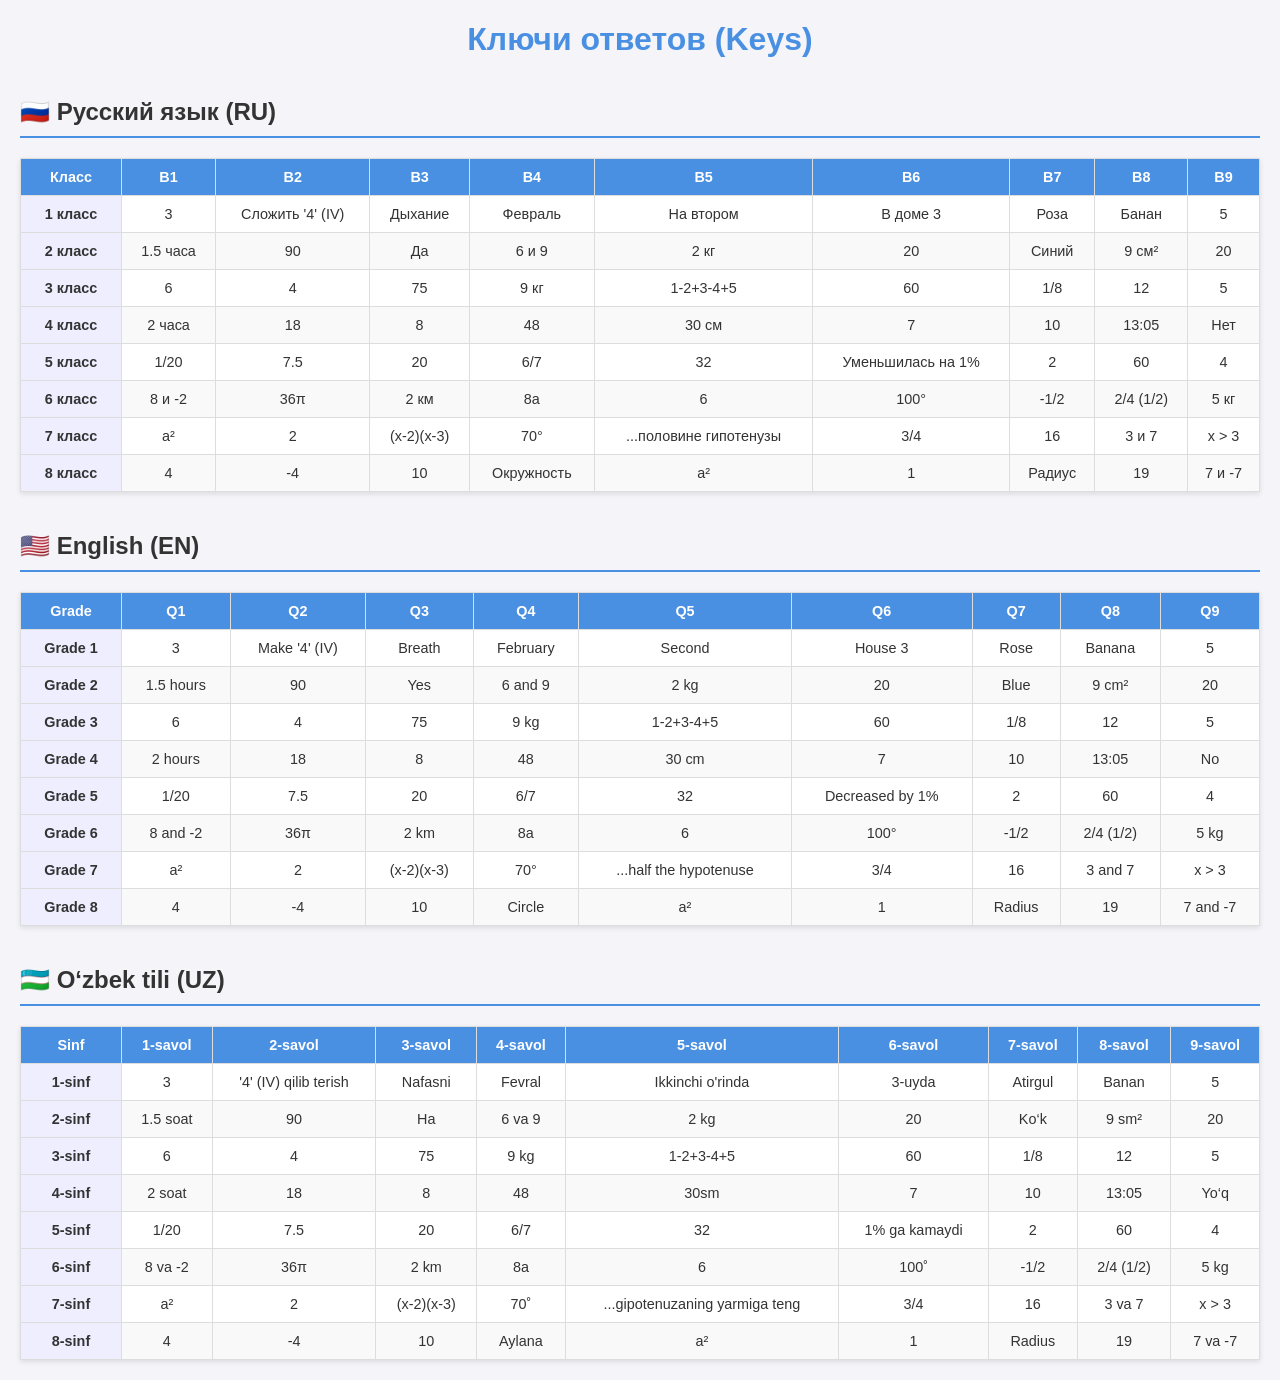
<file: первой тур/ключи первый тур.html>
<!DOCTYPE html>
<html lang="ru">
<head>
    <meta charset="UTF-8">
    <meta name="viewport" content="width=device-width, initial-scale=1.0">
    <title>Ответы Олимпиада 2026</title>
    <style>
        body {
            font-family: Arial, sans-serif;
            margin: 20px;
            background-color: #f4f4f9;
            color: #333;
        }
        h1 {
            text-align: center;
            color: #4a90e2;
        }
        h2 {
            border-bottom: 2px solid #4a90e2;
            padding-bottom: 10px;
            margin-top: 40px;
        }
        table {
            width: 100%;
            border-collapse: collapse;
            margin-bottom: 20px;
            background: white;
            box-shadow: 0 2px 5px rgba(0,0,0,0.1);
        }
        th, td {
            border: 1px solid #ddd;
            padding: 10px;
            text-align: center;
            font-size: 0.9rem;
        }
        th {
            background-color: #4a90e2;
            color: white;
            font-weight: bold;
        }
        tr:nth-child(even) {
            background-color: #f9f9f9;
        }
        tr:hover {
            background-color: #eef6ff;
        }
        .grade-col {
            background-color: #eef;
            font-weight: bold;
            width: 80px;
        }
    </style>
</head>
<body>

    <h1>Ключи ответов (Keys)</h1>

    <h2>🇷🇺 Русский язык (RU)</h2>
    <table>
        <thead>
            <tr>
                <th>Класс</th>
                <th>В1</th>
                <th>В2</th>
                <th>В3</th>
                <th>В4</th>
                <th>В5</th>
                <th>В6</th>
                <th>В7</th>
                <th>В8</th>
                <th>В9</th>
            </tr>
        </thead>
        <tbody>
            <tr>
                <td class="grade-col">1 класс</td>
                <td>3</td>
                <td>Сложить '4' (IV)</td>
                <td>Дыхание</td>
                <td>Февраль</td>
                <td>На втором</td>
                <td>В доме 3</td>
                <td>Роза</td>
                <td>Банан</td>
                <td>5</td>
            </tr>
            <tr>
                <td class="grade-col">2 класс</td>
                <td>1.5 часа</td>
                <td>90</td>
                <td>Да</td>
                <td>6 и 9</td>
                <td>2 кг</td>
                <td>20</td>
                <td>Синий</td>
                <td>9 см²</td>
                <td>20</td>
            </tr>
            <tr>
                <td class="grade-col">3 класс</td>
                <td>6</td>
                <td>4</td>
                <td>75</td>
                <td>9 кг</td>
                <td>1-2+3-4+5</td>
                <td>60</td>
                <td>1/8</td>
                <td>12</td>
                <td>5</td>
            </tr>
            <tr>
                <td class="grade-col">4 класс</td>
                <td>2 часа</td>
                <td>18</td>
                <td>8</td>
                <td>48</td>
                <td>30 см</td>
                <td>7</td>
                <td>10</td>
                <td>13:05</td>
                <td>Нет</td>
            </tr>
            <tr>
                <td class="grade-col">5 класс</td>
                <td>1/20</td>
                <td>7.5</td>
                <td>20</td>
                <td>6/7</td>
                <td>32</td>
                <td>Уменьшилась на 1%</td>
                <td>2</td>
                <td>60</td>
                <td>4</td>
            </tr>
            <tr>
                <td class="grade-col">6 класс</td>
                <td>8 и -2</td>
                <td>36π</td>
                <td>2 км</td>
                <td>8a</td>
                <td>6</td>
                <td>100°</td>
                <td>-1/2</td>
                <td>2/4 (1/2)</td>
                <td>5 кг</td>
            </tr>
            <tr>
                <td class="grade-col">7 класс</td>
                <td>a²</td>
                <td>2</td>
                <td>(x-2)(x-3)</td>
                <td>70°</td>
                <td>...половине гипотенузы</td>
                <td>3/4</td>
                <td>16</td>
                <td>3 и 7</td>
                <td>x > 3</td>
            </tr>
            <tr>
                <td class="grade-col">8 класс</td>
                <td>4</td>
                <td>-4</td>
                <td>10</td>
                <td>Окружность</td>
                <td>a²</td>
                <td>1</td>
                <td>Радиус</td>
                <td>19</td>
                <td>7 и -7</td>
            </tr>
        </tbody>
    </table>

    <h2>🇺🇸 English (EN)</h2>
    <table>
        <thead>
            <tr>
                <th>Grade</th>
                <th>Q1</th>
                <th>Q2</th>
                <th>Q3</th>
                <th>Q4</th>
                <th>Q5</th>
                <th>Q6</th>
                <th>Q7</th>
                <th>Q8</th>
                <th>Q9</th>
            </tr>
        </thead>
        <tbody>
            <tr>
                <td class="grade-col">Grade 1</td>
                <td>3</td>
                <td>Make '4' (IV)</td>
                <td>Breath</td>
                <td>February</td>
                <td>Second</td>
                <td>House 3</td>
                <td>Rose</td>
                <td>Banana</td>
                <td>5</td>
            </tr>
            <tr>
                <td class="grade-col">Grade 2</td>
                <td>1.5 hours</td>
                <td>90</td>
                <td>Yes</td>
                <td>6 and 9</td>
                <td>2 kg</td>
                <td>20</td>
                <td>Blue</td>
                <td>9 cm²</td>
                <td>20</td>
            </tr>
            <tr>
                <td class="grade-col">Grade 3</td>
                <td>6</td>
                <td>4</td>
                <td>75</td>
                <td>9 kg</td>
                <td>1-2+3-4+5</td>
                <td>60</td>
                <td>1/8</td>
                <td>12</td>
                <td>5</td>
            </tr>
            <tr>
                <td class="grade-col">Grade 4</td>
                <td>2 hours</td>
                <td>18</td>
                <td>8</td>
                <td>48</td>
                <td>30 cm</td>
                <td>7</td>
                <td>10</td>
                <td>13:05</td>
                <td>No</td>
            </tr>
            <tr>
                <td class="grade-col">Grade 5</td>
                <td>1/20</td>
                <td>7.5</td>
                <td>20</td>
                <td>6/7</td>
                <td>32</td>
                <td>Decreased by 1%</td>
                <td>2</td>
                <td>60</td>
                <td>4</td>
            </tr>
            <tr>
                <td class="grade-col">Grade 6</td>
                <td>8 and -2</td>
                <td>36π</td>
                <td>2 km</td>
                <td>8a</td>
                <td>6</td>
                <td>100°</td>
                <td>-1/2</td>
                <td>2/4 (1/2)</td>
                <td>5 kg</td>
            </tr>
            <tr>
                <td class="grade-col">Grade 7</td>
                <td>a²</td>
                <td>2</td>
                <td>(x-2)(x-3)</td>
                <td>70°</td>
                <td>...half the hypotenuse</td>
                <td>3/4</td>
                <td>16</td>
                <td>3 and 7</td>
                <td>x > 3</td>
            </tr>
            <tr>
                <td class="grade-col">Grade 8</td>
                <td>4</td>
                <td>-4</td>
                <td>10</td>
                <td>Circle</td>
                <td>a²</td>
                <td>1</td>
                <td>Radius</td>
                <td>19</td>
                <td>7 and -7</td>
            </tr>
        </tbody>
    </table>

    <h2>🇺🇿 O‘zbek tili (UZ)</h2>
    <table>
        <thead>
            <tr>
                <th>Sinf</th>
                <th>1-savol</th>
                <th>2-savol</th>
                <th>3-savol</th>
                <th>4-savol</th>
                <th>5-savol</th>
                <th>6-savol</th>
                <th>7-savol</th>
                <th>8-savol</th>
                <th>9-savol</th>
            </tr>
        </thead>
        <tbody>
            <tr>
                <td class="grade-col">1-sinf</td>
                <td>3</td>
                <td>'4' (IV) qilib terish</td>
                <td>Nafasni</td>
                <td>Fevral</td>
                <td>Ikkinchi o'rinda</td>
                <td>3-uyda</td>
                <td>Atirgul</td>
                <td>Banan</td>
                <td>5</td>
            </tr>
            <tr>
                <td class="grade-col">2-sinf</td>
                <td>1.5 soat</td>
                <td>90</td>
                <td>Ha</td>
                <td>6 va 9</td>
                <td>2 kg</td>
                <td>20</td>
                <td>Ko‘k</td>
                <td>9 sm²</td>
                <td>20</td>
            </tr>
            <tr>
                <td class="grade-col">3-sinf</td>
                <td>6</td>
                <td>4</td>
                <td>75</td>
                <td>9 kg</td>
                <td>1-2+3-4+5</td>
                <td>60</td>
                <td>1/8</td>
                <td>12</td>
                <td>5</td>
            </tr>
            <tr>
                <td class="grade-col">4-sinf</td>
                <td>2 soat</td>
                <td>18</td>
                <td>8</td>
                <td>48</td>
                <td>30sm</td>
                <td>7</td>
                <td>10</td>
                <td>13:05</td>
                <td>Yo‘q</td>
            </tr>
            <tr>
                <td class="grade-col">5-sinf</td>
                <td>1/20</td>
                <td>7.5</td>
                <td>20</td>
                <td>6/7</td>
                <td>32</td>
                <td>1% ga kamaydi</td>
                <td>2</td>
                <td>60</td>
                <td>4</td>
            </tr>
            <tr>
                <td class="grade-col">6-sinf</td>
                <td>8 va -2</td>
                <td>36π</td>
                <td>2 km</td>
                <td>8a</td>
                <td>6</td>
                <td>100˚</td>
                <td>-1/2</td>
                <td>2/4 (1/2)</td>
                <td>5 kg</td>
            </tr>
            <tr>
                <td class="grade-col">7-sinf</td>
                <td>a²</td>
                <td>2</td>
                <td>(x-2)(x-3)</td>
                <td>70˚</td>
                <td>...gipotenuzaning yarmiga teng</td>
                <td>3/4</td>
                <td>16</td>
                <td>3 va 7</td>
                <td>x > 3</td>
            </tr>
            <tr>
                <td class="grade-col">8-sinf</td>
                <td>4</td>
                <td>-4</td>
                <td>10</td>
                <td>Aylana</td>
                <td>a²</td>
                <td>1</td>
                <td>Radius</td>
                <td>19</td>
                <td>7 va -7</td>
            </tr>
        </tbody>
    </table>

</body>
</html>
</file>
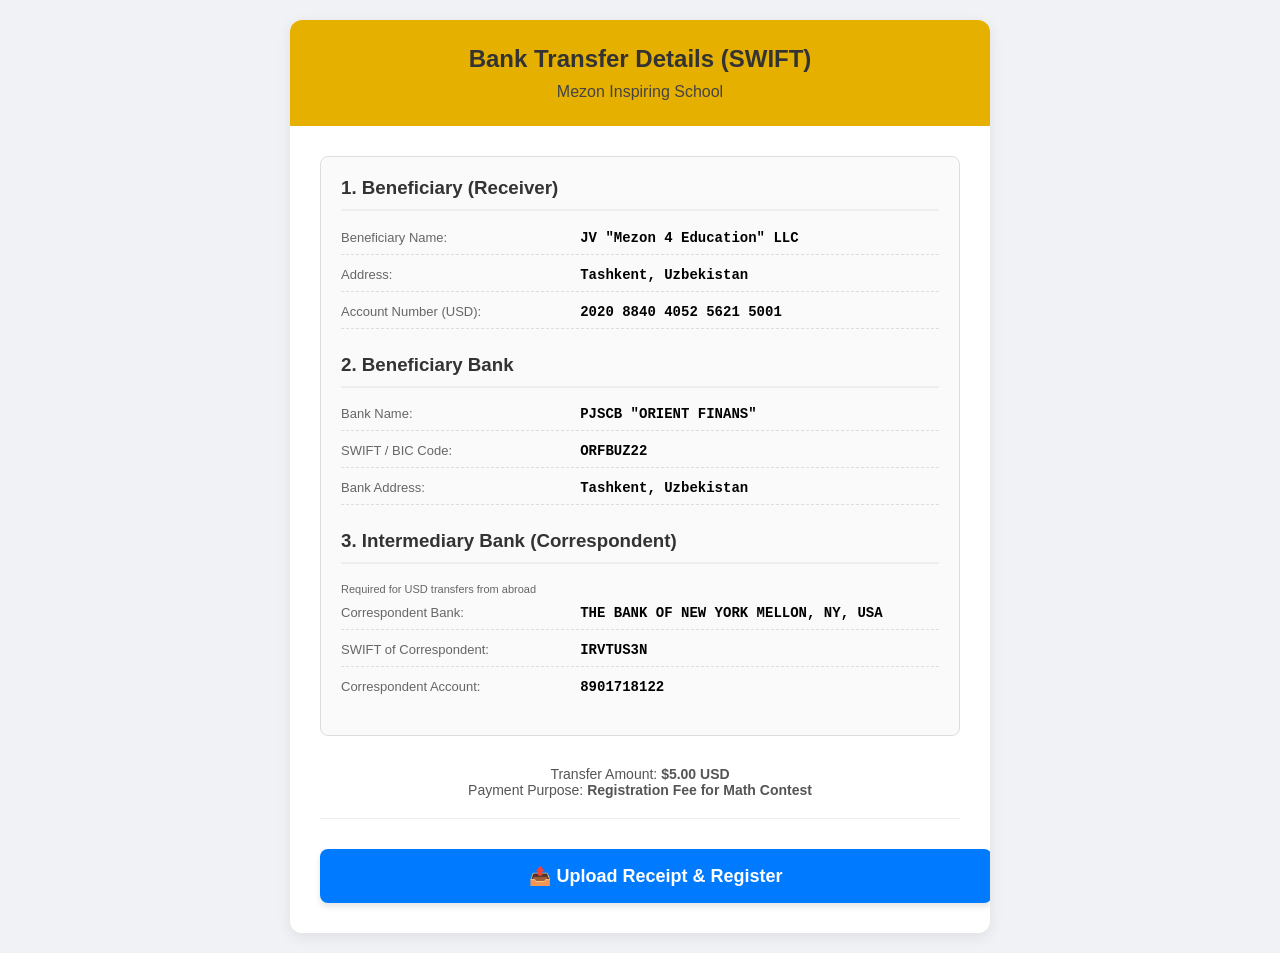
<file: payment-service/target/classes/templates/details.html>
<!DOCTYPE html>
<html>
<head>
    <title>Payment Details (SWIFT)</title>
    <meta name="viewport" content="width=device-width, initial-scale=1">
    <style>
        body { font-family: 'Segoe UI', Helvetica, Arial, sans-serif; background-color: #f0f2f5; display: flex; justify-content: center; padding: 20px; margin: 0; }
        .container { max-width: 700px; width: 100%; background: white; border-radius: 12px; box-shadow: 0 4px 15px rgba(0,0,0,0.08); overflow: hidden; }
        .header { background: #E6B000; color: white; padding: 25px; text-align: center; }
        .header h1 { color: #333; margin: 0; font-size: 24px; font-weight: 600; }
        .header p { color: #444; margin: 10px 0 0 0; }
        .content { padding: 30px; }
        h3 { margin-top: 0; color: #333; border-bottom: 2px solid #eee; padding-bottom: 10px; }

        .swift-box { border: 1px solid #ddd; background-color: #fafafa; padding: 20px; border-radius: 8px; margin-bottom: 30px; }
        .row { display: flex; flex-wrap: wrap; margin-bottom: 12px; border-bottom: 1px dashed #ddd; padding-bottom: 8px; }
        .row:last-child { border: none; }
        .label { width: 40%; color: #666; font-size: 13px; font-weight: 500; min-width: 140px; }
        .value { width: 60%; color: #000; font-size: 14px; font-weight: bold; font-family: Consolas, monospace; user-select: all; }

        .btn-upload { display: block; width: 100%; background: #007bff; color: white; text-align: center; text-decoration: none; padding: 16px; border-radius: 8px; font-size: 18px; font-weight: bold; margin-top: 30px; box-shadow: 0 4px 6px rgba(0,0,0,0.1); }
        .btn-upload:hover { background: #0056b3; }
    </style>
</head>
<body>

<div class="container">
    <div class="header">
        <h1>Bank Transfer Details (SWIFT)</h1>
        <p>Mezon Inspiring School</p>
    </div>

    <div class="content">

        <div class="swift-box">
            <h3>1. Beneficiary (Receiver)</h3>

            <div class="row">
                <span class="label">Beneficiary Name:</span>
                <span class="value">JV "Mezon 4 Education" LLC</span>
            </div>
            <div class="row">
                <span class="label">Address:</span>
                <span class="value">Tashkent, Uzbekistan</span>
            </div>
            <div class="row">
                <span class="label">Account Number (USD):</span>
                <span class="value">2020 8840 4052 5621 5001</span>
            </div>

            <h3 style="margin-top: 25px;">2. Beneficiary Bank</h3>

            <div class="row">
                <span class="label">Bank Name:</span>
                <span class="value">PJSCB "ORIENT FINANS"</span>
            </div>
            <div class="row">
                <span class="label">SWIFT / BIC Code:</span>
                <span class="value">ORFBUZ22</span>
            </div>
            <div class="row">
                <span class="label">Bank Address:</span>
                <span class="value">Tashkent, Uzbekistan</span>
            </div>

            <h3 style="margin-top: 25px;">3. Intermediary Bank (Correspondent)</h3>
            <p style="font-size: 11px; color: #666; margin-bottom: 10px;">Required for USD transfers from abroad</p>

            <div class="row">
                <span class="label">Correspondent Bank:</span>
                <span class="value">THE BANK OF NEW YORK MELLON, NY, USA</span>
            </div>
            <div class="row">
                <span class="label">SWIFT of Correspondent:</span>
                <span class="value">IRVTUS3N</span>
            </div>
            <div class="row">
                <span class="label">Correspondent Account:</span>
                <span class="value">8901718122</span>
            </div>
        </div>

        <div style="text-align: center; color: #555; font-size: 14px; margin-bottom: 20px;">
            Transfer Amount: <strong>$5.00 USD</strong><br>
            Payment Purpose: <strong>Registration Fee for Math Contest</strong>
        </div>

        <hr style="border: 0; border-top: 1px solid #eee;">

        <a href="https://docs.google.com/forms/d/e/1FAIpQLSdbX6yaFWIPHATcrhEsod_XTiyuqTyd69O3YGjRo64oqIselw/viewform" target="_blank" class="btn-upload">
            📤 Upload Receipt & Register
        </a>

    </div>
</div>

</body>
</html>
</file>
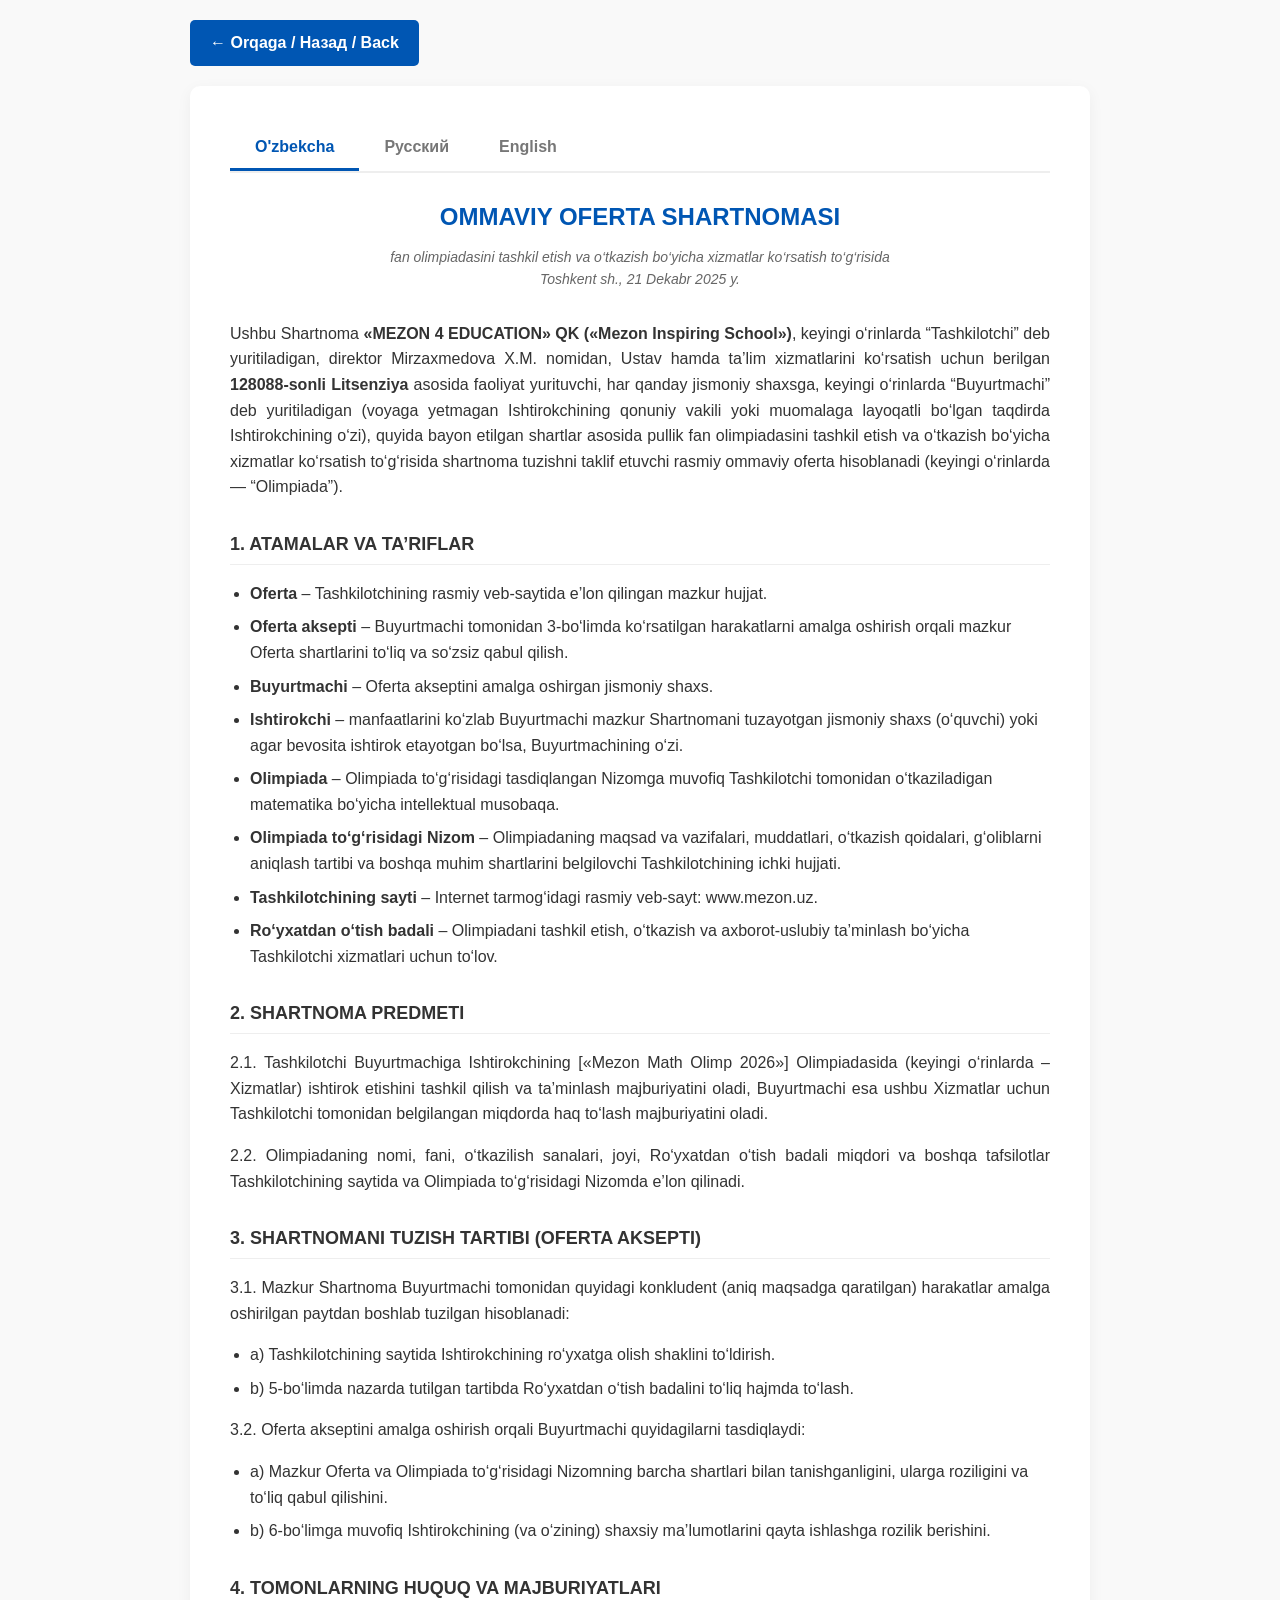
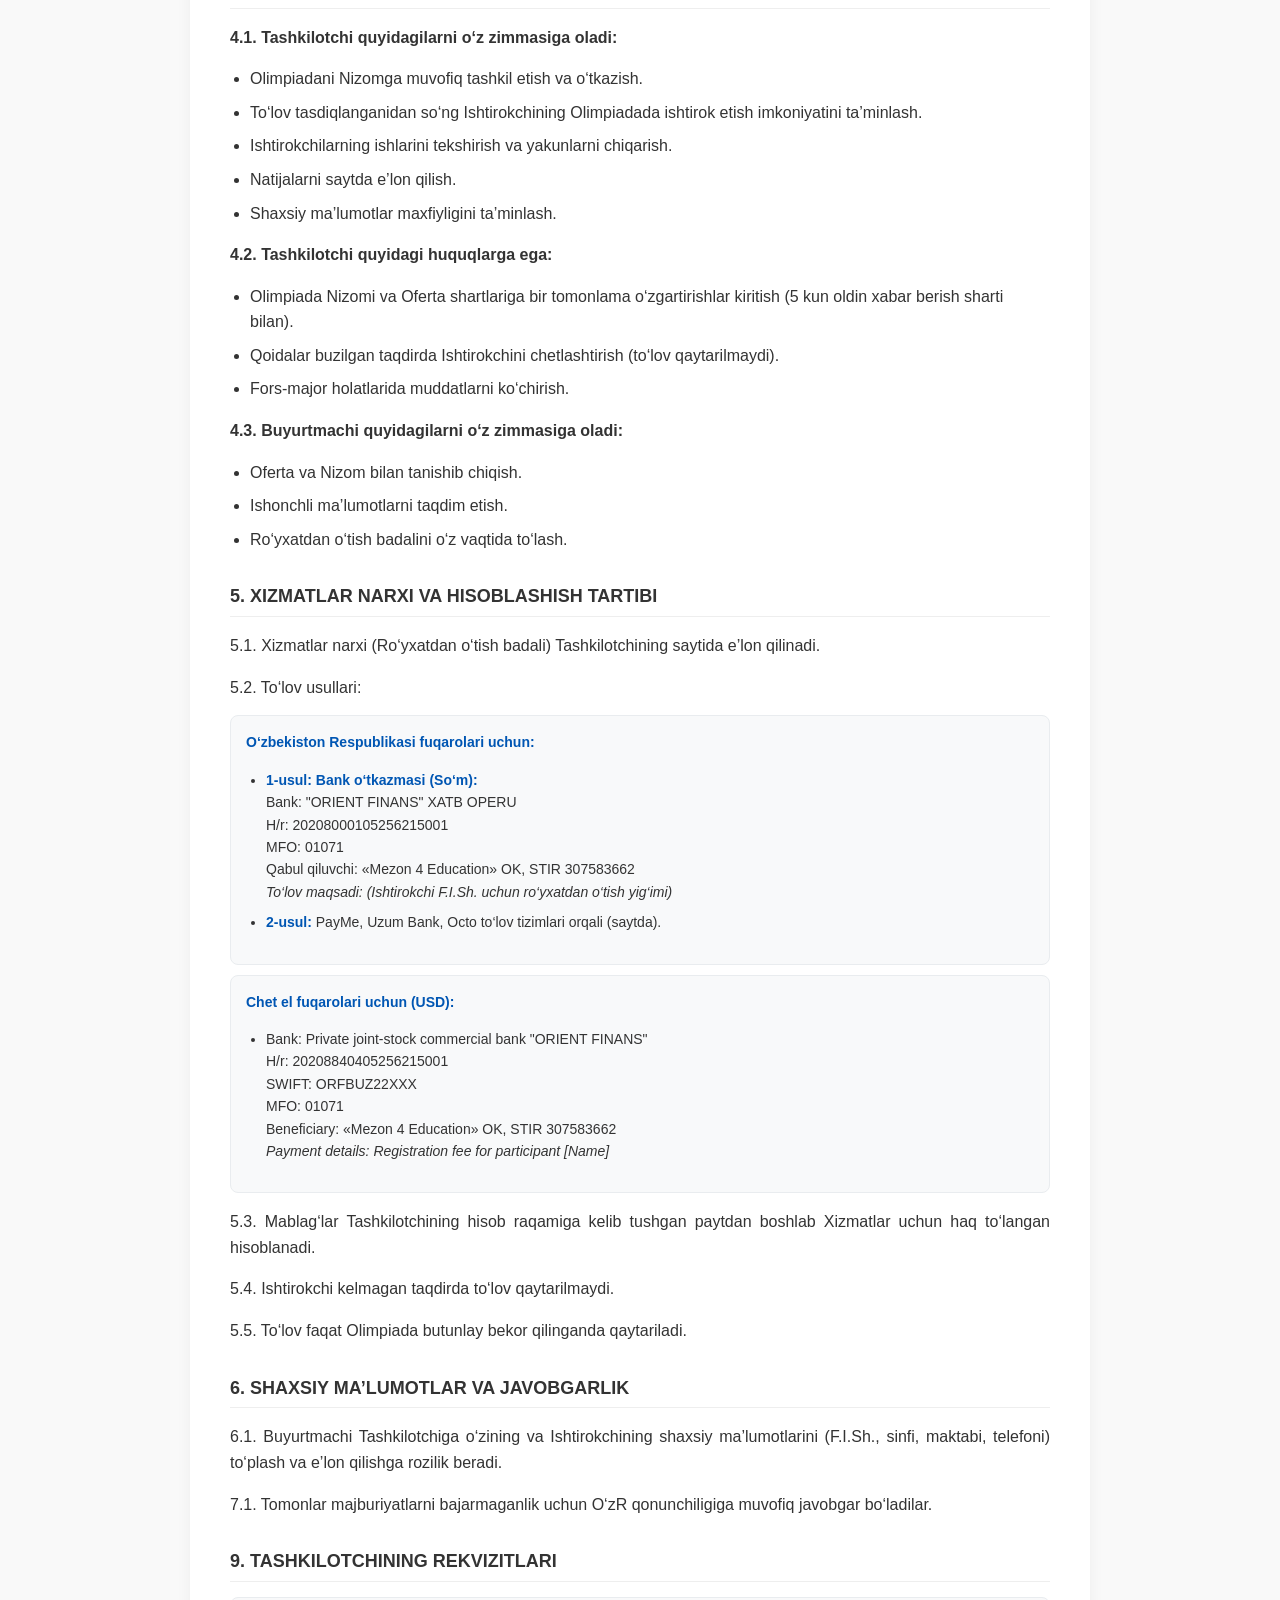
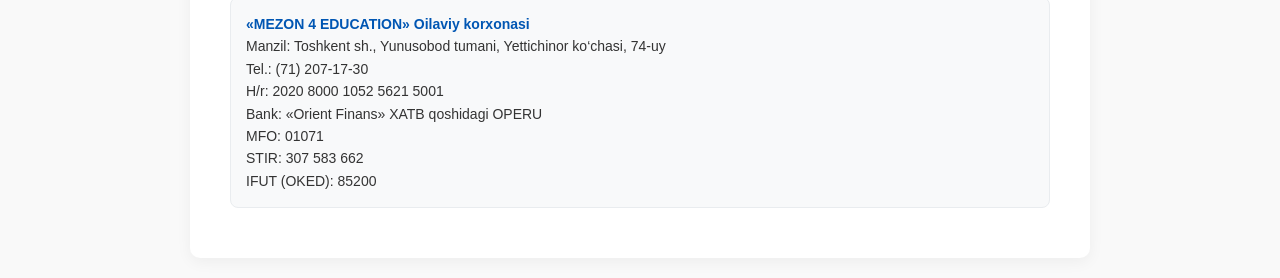
<file: payment-service/target/classes/templates/offer.html>
<!DOCTYPE html>
<html>
<head>
    <title>Public Offer / Ommaviy Oferta / Публичная оферта</title>
    <meta charset="UTF-8">
    <meta name="viewport" content="width=device-width, initial-scale=1">
    <style>
        body { font-family: 'Segoe UI', Helvetica, Arial, sans-serif; padding: 20px; max-width: 900px; margin: 0 auto; background: #f9f9f9; color: #333; line-height: 1.6; }
        .container { background: white; padding: 40px; border-radius: 10px; box-shadow: 0 4px 15px rgba(0,0,0,0.05); }
        .back-btn { display: inline-block; padding: 10px 20px; background: #0056b3; color: white; text-decoration: none; border-radius: 5px; margin-bottom: 20px; font-weight: bold; transition: 0.3s; }
        .back-btn:hover { background: #004494; }

        /* TABS */
        .tabs { display: flex; border-bottom: 2px solid #eee; margin-bottom: 25px; }
        .tab-btn { padding: 12px 25px; cursor: pointer; border: none; background: none; font-size: 16px; font-weight: bold; color: #777; transition: 0.3s; border-bottom: 3px solid transparent; outline: none; }
        .tab-btn:hover { color: #0056b3; background-color: #f0f8ff; }
        .tab-btn.active { color: #0056b3; border-bottom: 3px solid #0056b3; }

        /* CONTENT */
        .tab-content { display: none; animation: fadeIn 0.3s; }
        .tab-content.active { display: block; }

        h1 { text-align: center; margin-bottom: 10px; font-size: 24px; color: #0056b3; }
        .date-place { text-align: center; font-size: 14px; color: #666; margin-bottom: 30px; font-style: italic; }
        h2 { font-size: 18px; margin-top: 30px; color: #333; border-bottom: 1px solid #eee; padding-bottom: 5px; text-transform: uppercase; }

        p { margin-bottom: 15px; text-align: justify; }
        ul { margin-bottom: 15px; padding-left: 20px; }
        li { margin-bottom: 8px; }

        /* Bank details box */
        .bank-details { background: #f8f9fa; border: 1px solid #e9ecef; padding: 15px; border-radius: 8px; font-size: 14px; margin: 10px 0; }
        .bank-details strong { color: #0056b3; }

        @keyframes fadeIn { from { opacity: 0; } to { opacity: 1; } }
    </style>
</head>
<body>

<a href="/" class="back-btn">← Orqaga / Назад / Back</a>

<div class="container">

    <div class="tabs">
        <button class="tab-btn active" onclick="openTab(event, 'uz')">O'zbekcha</button>
        <button class="tab-btn" onclick="openTab(event, 'ru')">Русский</button>
        <button class="tab-btn" onclick="openTab(event, 'en')">English</button>
    </div>

    <div id="uz" class="tab-content active">
        <h1>OMMAVIY OFERTA SHARTNOMASI</h1>
        <div class="date-place">fan olimpiadasini tashkil etish va o‘tkazish bo‘yicha xizmatlar ko‘rsatish to‘g‘risida<br>Toshkent sh., 21 Dekabr 2025 y.</div>

        <p>Ushbu Shartnoma <strong>«MEZON 4 EDUCATION» QK («Mezon Inspiring School»)</strong>, keyingi o‘rinlarda “Tashkilotchi” deb yuritiladigan, direktor Mirzaxmedova X.M. nomidan, Ustav hamda ta’lim xizmatlarini ko‘rsatish uchun berilgan <strong>128088-sonli Litsenziya</strong> asosida faoliyat yurituvchi, har qanday jismoniy shaxsga, keyingi o‘rinlarda “Buyurtmachi” deb yuritiladigan (voyaga yetmagan Ishtirokchining qonuniy vakili yoki muomalaga layoqatli bo‘lgan taqdirda Ishtirokchining o‘zi), quyida bayon etilgan shartlar asosida pullik fan olimpiadasini tashkil etish va o‘tkazish bo‘yicha xizmatlar ko‘rsatish to‘g‘risida shartnoma tuzishni taklif etuvchi rasmiy ommaviy oferta hisoblanadi (keyingi o‘rinlarda — “Olimpiada”).</p>

        <h2>1. ATAMALAR VA TA’RIFLAR</h2>
        <ul>
            <li><strong>Oferta</strong> – Tashkilotchining rasmiy veb-saytida e’lon qilingan mazkur hujjat.</li>
            <li><strong>Oferta aksepti</strong> – Buyurtmachi tomonidan 3-bo‘limda ko‘rsatilgan harakatlarni amalga oshirish orqali mazkur Oferta shartlarini to‘liq va so‘zsiz qabul qilish.</li>
            <li><strong>Buyurtmachi</strong> – Oferta akseptini amalga oshirgan jismoniy shaxs.</li>
            <li><strong>Ishtirokchi</strong> – manfaatlarini ko‘zlab Buyurtmachi mazkur Shartnomani tuzayotgan jismoniy shaxs (o‘quvchi) yoki agar bevosita ishtirok etayotgan bo‘lsa, Buyurtmachining o‘zi.</li>
            <li><strong>Olimpiada</strong> – Olimpiada to‘g‘risidagi tasdiqlangan Nizomga muvofiq Tashkilotchi tomonidan o‘tkaziladigan matematika bo‘yicha intellektual musobaqa.</li>
            <li><strong>Olimpiada to‘g‘risidagi Nizom</strong> – Olimpiadaning maqsad va vazifalari, muddatlari, o‘tkazish qoidalari, g‘oliblarni aniqlash tartibi va boshqa muhim shartlarini belgilovchi Tashkilotchining ichki hujjati.</li>
            <li><strong>Tashkilotchining sayti</strong> – Internet tarmog‘idagi rasmiy veb-sayt: www.mezon.uz.</li>
            <li><strong>Ro‘yxatdan o‘tish badali</strong> – Olimpiadani tashkil etish, o‘tkazish va axborot-uslubiy ta’minlash bo‘yicha Tashkilotchi xizmatlari uchun to‘lov.</li>
        </ul>

        <h2>2. SHARTNOMA PREDMETI</h2>
        <p>2.1. Tashkilotchi Buyurtmachiga Ishtirokchining [«Mezon Math Olimp 2026»] Olimpiadasida (keyingi o‘rinlarda – Xizmatlar) ishtirok etishini tashkil qilish va ta’minlash majburiyatini oladi, Buyurtmachi esa ushbu Xizmatlar uchun Tashkilotchi tomonidan belgilangan miqdorda haq to‘lash majburiyatini oladi.</p>
        <p>2.2. Olimpiadaning nomi, fani, o‘tkazilish sanalari, joyi, Ro‘yxatdan o‘tish badali miqdori va boshqa tafsilotlar Tashkilotchining saytida va Olimpiada to‘g‘risidagi Nizomda e’lon qilinadi.</p>

        <h2>3. SHARTNOMANI TUZISH TARTIBI (OFERTA AKSEPTI)</h2>
        <p>3.1. Mazkur Shartnoma Buyurtmachi tomonidan quyidagi konkludent (aniq maqsadga qaratilgan) harakatlar amalga oshirilgan paytdan boshlab tuzilgan hisoblanadi:</p>
        <ul>
            <li>a) Tashkilotchining saytida Ishtirokchining ro‘yxatga olish shaklini to‘ldirish.</li>
            <li>b) 5-bo‘limda nazarda tutilgan tartibda Ro‘yxatdan o‘tish badalini to‘liq hajmda to‘lash.</li>
        </ul>
        <p>3.2. Oferta akseptini amalga oshirish orqali Buyurtmachi quyidagilarni tasdiqlaydi:</p>
        <ul>
            <li>a) Mazkur Oferta va Olimpiada to‘g‘risidagi Nizomning barcha shartlari bilan tanishganligini, ularga roziligini va to‘liq qabul qilishini.</li>
            <li>b) 6-bo‘limga muvofiq Ishtirokchining (va o‘zining) shaxsiy ma’lumotlarini qayta ishlashga rozilik berishini.</li>
        </ul>

        <h2>4. TOMONLARNING HUQUQ VA MAJBURIYATLARI</h2>
        <p><strong>4.1. Tashkilotchi quyidagilarni o‘z zimmasiga oladi:</strong></p>
        <ul>
            <li>Olimpiadani Nizomga muvofiq tashkil etish va o‘tkazish.</li>
            <li>To‘lov tasdiqlanganidan so‘ng Ishtirokchining Olimpiadada ishtirok etish imkoniyatini ta’minlash.</li>
            <li>Ishtirokchilarning ishlarini tekshirish va yakunlarni chiqarish.</li>
            <li>Natijalarni saytda e’lon qilish.</li>
            <li>Shaxsiy ma’lumotlar maxfiyligini ta’minlash.</li>
        </ul>
        <p><strong>4.2. Tashkilotchi quyidagi huquqlarga ega:</strong></p>
        <ul>
            <li>Olimpiada Nizomi va Oferta shartlariga bir tomonlama o‘zgartirishlar kiritish (5 kun oldin xabar berish sharti bilan).</li>
            <li>Qoidalar buzilgan taqdirda Ishtirokchini chetlashtirish (to‘lov qaytarilmaydi).</li>
            <li>Fors-major holatlarida muddatlarni ko‘chirish.</li>
        </ul>
        <p><strong>4.3. Buyurtmachi quyidagilarni o‘z zimmasiga oladi:</strong></p>
        <ul>
            <li>Oferta va Nizom bilan tanishib chiqish.</li>
            <li>Ishonchli ma’lumotlarni taqdim etish.</li>
            <li>Ro‘yxatdan o‘tish badalini o‘z vaqtida to‘lash.</li>
        </ul>

        <h2>5. XIZMATLAR NARXI VA HISOBLASHISH TARTIBI</h2>
        <p>5.1. Xizmatlar narxi (Ro‘yxatdan o‘tish badali) Tashkilotchining saytida e’lon qilinadi.</p>
        <p>5.2. To‘lov usullari:</p>

        <div class="bank-details">
            <p style="margin-top:0;"><strong>O‘zbekiston Respublikasi fuqarolari uchun:</strong></p>
            <ul>
                <li><strong>1-usul: Bank o‘tkazmasi (So‘m):</strong><br>
                    Bank: "ORIENT FINANS" XATB OPERU<br>
                    H/r: 20208000105256215001<br>
                    MFO: 01071<br>
                    Qabul qiluvchi: «Mezon 4 Education» OK, STIR 307583662<br>
                    <em>To‘lov maqsadi: (Ishtirokchi F.I.Sh. uchun ro‘yxatdan o‘tish yig‘imi)</em>
                </li>
                <li><strong>2-usul:</strong> PayMe, Uzum Bank, Octo to‘lov tizimlari orqali (saytda).</li>
            </ul>
        </div>

        <div class="bank-details">
            <p style="margin-top:0;"><strong>Chet el fuqarolari uchun (USD):</strong></p>
            <ul>
                <li>Bank: Private joint-stock commercial bank "ORIENT FINANS"<br>
                    H/r: 20208840405256215001<br>
                    SWIFT: ORFBUZ22XXX<br>
                    MFO: 01071<br>
                    Beneficiary: «Mezon 4 Education» OK, STIR 307583662<br>
                    <em>Payment details: Registration fee for participant [Name]</em>
                </li>
            </ul>
        </div>

        <p>5.3. Mablag‘lar Tashkilotchining hisob raqamiga kelib tushgan paytdan boshlab Xizmatlar uchun haq to‘langan hisoblanadi.</p>
        <p>5.4. Ishtirokchi kelmagan taqdirda to‘lov qaytarilmaydi.</p>
        <p>5.5. To‘lov faqat Olimpiada butunlay bekor qilinganda qaytariladi.</p>

        <h2>6. SHAXSIY MA’LUMOTLAR VA JAVOBGARLIK</h2>
        <p>6.1. Buyurtmachi Tashkilotchiga o‘zining va Ishtirokchining shaxsiy ma’lumotlarini (F.I.Sh., sinfi, maktabi, telefoni) to‘plash va e’lon qilishga rozilik beradi.</p>
        <p>7.1. Tomonlar majburiyatlarni bajarmaganlik uchun O‘zR qonunchiligiga muvofiq javobgar bo‘ladilar.</p>

        <h2>9. TASHKILOTCHINING REKVIZITLARI</h2>
        <div class="bank-details">
            <strong>«MEZON 4 EDUCATION» Oilaviy korxonasi</strong><br>
            Manzil: Toshkent sh., Yunusobod tumani, Yettichinor ko‘chasi, 74-uy<br>
            Tel.: (71) 207-17-30<br>
            H/r: 2020 8000 1052 5621 5001<br>
            Bank: «Orient Finans» XATB qoshidagi OPERU<br>
            MFO: 01071<br>
            STIR: 307 583 662<br>
            IFUT (OKED): 85200
        </div>
    </div>

    <div id="ru" class="tab-content">
        <h1>ДОГОВОР ПУБЛИЧНОЙ ОФЕРТЫ</h1>
        <div class="date-place">на оказание услуг по организации и проведению платной предметной олимпиады<br>г. Ташкент, 25 декабря 2025 г.</div>

        <p>Настоящий Договор является официальным публичным предложением (офертой) <strong>СП «MEZON 4 EDUCATION» («Mezon Inspiring School»)</strong>, именуемого в дальнейшем «Организатор», в лице директора Мирзахмедовой Х.М., действующего на основании Устава и <strong>Лицензии № 128088</strong> на оказание образовательных услуг, любому физическому лицу, именуемому в дальнейшем «Заказчик», заключить Договор на следующих условиях:</p>

        <h2>1. ТЕРМИНЫ И ОПРЕДЕЛЕНИЯ</h2>
        <ul>
            <li><strong>Оферта</strong> – настоящий документ, опубликованный на сайте.</li>
            <li><strong>Акцепт Оферты</strong> – полное принятие условий путем регистрации и оплаты.</li>
            <li><strong>Участник</strong> – учащийся, в интересах которого действует Заказчик.</li>
            <li><strong>Олимпиада</strong> – интеллектуальное соревнование по математике.</li>
            <li><strong>Положение об Олимпиаде</strong> – документ, определяющий правила проведения (опубликован на сайте).</li>
        </ul>

        <h2>2. ПРЕДМЕТ ДОГОВОРА</h2>
        <p>2.1. Организатор обязуется оказать услуги по организации участия в Олимпиаде [«Mezon Math Olimp 2026»], а Заказчик обязуется оплатить их.</p>
        <p>2.2. Детали (дата, место, стоимость) опубликованы на сайте.</p>

        <h2>3. АКЦЕПТ ОФЕРТЫ</h2>
        <p>3.1. Договор считается заключенным с момента:</p>
        <ul>
            <li>a) Заполнения формы регистрации на сайте.</li>
            <li>b) Полной оплаты Регистрационного взноса.</li>
        </ul>
        <p>3.2. Акцептуя оферту, Заказчик подтверждает согласие с правилами и обработкой персональных данных.</p>

        <h2>4. ПРАВА И ОБЯЗАННОСТИ</h2>
        <p><strong>4.1. Организатор обязуется:</strong> Провести Олимпиаду, проверить работы, опубликовать результаты, обеспечить конфиденциальность.</p>
        <p><strong>4.2. Организатор вправе:</strong> Изменять условия (уведомив за 5 дней), отстранить за нарушения, перенести сроки при форс-мажоре.</p>
        <p><strong>4.3. Заказчик обязуется:</strong> Предоставить верные данные и оплатить взнос.</p>

        <h2>5. СТОИМОСТЬ И ПОРЯДОК ОПЛАТЫ</h2>
        <p>5.1. Стоимость указана на сайте.</p>
        <div class="bank-details">
            <p style="margin-top:0;"><strong>Для граждан Узбекистана:</strong></p>
            <ul>
                <li><strong>Способ 1:</strong> Перечисление на р/с 20208000105256215001 (Ориент Финанс, МФО 01071). Получатель: СП «Mezon 4 Education».</li>
                <li><strong>Способ 2:</strong> Через PayMe, Uzum, Octo на сайте.</li>
            </ul>
        </div>
        <div class="bank-details">
            <p style="margin-top:0;"><strong>Для иностранных граждан (USD):</strong></p>
            <ul>
                <li>Bank: Orient Finans Bank<br>
                    Account: 20208840405256215001<br>
                    SWIFT: ORFBUZ22XXX<br>
                    Beneficiary: Mezon 4 Education</li>
            </ul>
        </div>
        <p>5.4. В случае неявки Участника взнос не возвращается.</p>

        <h2>6. ПЕРСОНАЛЬНЫЕ ДАННЫЕ И ОТВЕТСТВЕННОСТЬ</h2>
        <p>6.1. Заказчик дает согласие на публикацию ФИО, школы и результата Участника.</p>
        <p>7.1. Ответственность сторон регулируется законодательством РУз.</p>

        <h2>9. РЕКВИЗИТЫ ОРГАНИЗАТОРА</h2>
        <div class="bank-details">
            <strong>СП «MEZON 4 EDUCATION»</strong><br>
            Адрес: г. Ташкент, Юнусабадский р-н, ул. Еттичинор, 74<br>
            Р/с: 2020 8000 1052 5621 5001 (Ориент Финанс)<br>
            МФО: 01071<br>
            ИНН: 307 583 662
        </div>
    </div>

    <div id="en" class="tab-content">
        <h1>PUBLIC OFFER AGREEMENT</h1>
        <div class="date-place">for the provision of services for organizing and conducting a paid subject olympiad<br>Tashkent city, December 21, 2025</div>

        <p>This Agreement is an official public proposal (offer) of <strong>FE "MEZON 4 EDUCATION" ("Mezon Inspiring School")</strong>, hereinafter referred to as the "Organizer", represented by Director Mirzakhmedova Kh.M., acting on the basis of the Charter and <strong>License No. 128088</strong> for the provision of educational services, to any individual, hereinafter referred to as the "Customer" (being the legal representative of a minor Participant or the Participant themselves if they have reached legal capacity), to conclude an Agreement for the provision of services for organizing and conducting a paid subject olympiad (hereinafter referred to as the "Olympiad") on the following terms:</p>

        <h2>1. TERMS AND DEFINITIONS</h2>
        <ul>
            <li><strong>Offer</strong> – this document published on the official website of the Organizer.</li>
            <li><strong>Acceptance of the Offer</strong> – full and unconditional acceptance by the Customer of the terms of this Offer by performing the actions specified in Section 3.</li>
            <li><strong>Customer</strong> – an individual who has performed the Acceptance of the Offer.</li>
            <li><strong>Participant</strong> – an individual (student) in whose interests the Customer concludes this Agreement, or the Customer themselves if they are a direct participant.</li>
            <li><strong>Olympiad</strong> – an intellectual competition in mathematics conducted by the Organizer in accordance with the approved Regulation on the Olympiad.</li>
            <li><strong>Regulation on the Olympiad</strong> – an internal document of the Organizer defining the goals, objectives, timing, rules of conduct, and other essential conditions.</li>
            <li><strong>Organizer's Website</strong> – the official website on the Internet at: www.mezon.uz.</li>
            <li><strong>Registration Fee</strong> – payment for the Organizer's services for the organization, conduct, and information-methodological support of the Olympiad.</li>
        </ul>

        <h2>2. SUBJECT OF THE AGREEMENT</h2>
        <p>2.1. The Organizer undertakes to provide the Customer with services for organizing and ensuring the Participant's participation in the Olympiad ["Mezon Math Olimp 2026"] (hereinafter referred to as Services), and the Customer undertakes to pay for these Services in the amount established by the Organizer.</p>
        <p>2.2. The name of the Olympiad, subject, dates, location, the amount of the Registration Fee, and other details are published on the Organizer's website and in the Regulation on the Olympiad.</p>

        <h2>3. PROCEDURE FOR CONCLUDING THE AGREEMENT</h2>
        <p>3.1. This Agreement is considered concluded (Acceptance of the Offer) from the moment the Customer performs the following conclusive actions:</p>
        <ul>
            <li>a) Filling out the Participant's registration form on the Organizer's Website.</li>
            <li>b) Payment of the Registration Fee in full in the manner provided for in Section 5.</li>
        </ul>
        <p>3.2. By performing the Acceptance of the Offer, the Customer confirms that they have read, agreed to, and fully accept all terms of this Offer and give consent to the processing of personal data.</p>

        <h2>4. RIGHTS AND OBLIGATIONS OF THE PARTIES</h2>
        <p><strong>4.1. The Organizer undertakes to:</strong></p>
        <ul>
            <li>Organize and conduct the Olympiad in accordance with the Regulation.</li>
            <li>Ensure the Participant has access to participate after confirmation of payment.</li>
            <li>Carry out the verification of works and summarize the results.</li>
            <li>Publish the results on the Organizer's Website.</li>
            <li>Ensure the confidentiality of the Participant's personal data.</li>
        </ul>
        <p><strong>4.2. The Organizer has the right to:</strong></p>
        <ul>
            <li>Unilaterally make changes to the Regulation and the terms of this Offer (notifying 5 days in advance).</li>
            <li>Suspend the Participant in case of violation of the rules without refund.</li>
            <li>Reschedule the Olympiad for valid reasons (force majeure).</li>
        </ul>
        <p><strong>4.3. The Customer undertakes to:</strong></p>
        <ul>
            <li>Carefully read the contents of this Offer and the Regulation.</li>
            <li>Provide reliable data when registering.</li>
            <li>Pay the Registration Fee in a timely manner.</li>
        </ul>

        <h2>5. COST OF SERVICES AND PAYMENT PROCEDURE</h2>
        <p>5.1. The cost of Services (Registration Fee) is determined by the Organizer and published on the Organizer's Website.</p>
        <p>5.2. Payment is made by the Customer by:</p>

        <div class="bank-details">
            <p style="margin-top:0;"><strong>For citizens of the Republic of Uzbekistan:</strong></p>
            <ul>
                <li><strong>Method 1:</strong> By transfer to the Organizer's bank account (UZS):<br>
                    Bank: OPERU of PJSCB "ORIENT FINANS"<br>
                    Account: 20208000105256215001<br>
                    MFO: 01071<br>
                    Recipient: Family Enterprise "Mezon 4 Education", TIN 307583662<br>
                    <em>Payment Details: (Registration fee for participant [Full Name])</em>
                </li>
                <li><strong>Method 2:</strong> Through payment systems PayMe, Uzum Bank.</li>
            </ul>
        </div>

        <div class="bank-details">
            <p style="margin-top:0;"><strong>For foreign citizens (USD):</strong></p>
            <ul>
                <li>Bank: Private joint-stock commercial bank "ORIENT FINANS"<br>
                    Account: 20208840405256215001<br>
                    SWIFT: ORFBUZ22XXX<br>
                    MFO: 01071<br>
                    Recipient: FE "Mezon 4 Education", TIN 307583662<br>
                    <em>Payment Details: (Registration fee for participant [Full Name])</em>
                </li>
            </ul>
        </div>

        <p>5.3. Services are considered paid from the moment funds are credited to the Organizer's settlement account.</p>
        <p>5.4. In case of non-participation (illness or personal desire), the Registration Fee is not refundable.</p>
        <p>5.5. A refund is carried out only in case of complete cancellation of the Olympiad by the Organizer.</p>

        <h2>6. PROCESSING OF PERSONAL DATA</h2>
        <p>6.1. By accepting this Offer, the Customer gives consent to the collection, storage, and processing of personal data (Full Name, grade, contact info) for ensuring registration and publishing results.</p>

        <h2>7. LIABILITY AND DISPUTES</h2>
        <p>7.1. Parties bear responsibility in accordance with the legislation of Uzbekistan.</p>
        <p>8.2. All disputes are resolved through negotiations or submitted for consideration in accordance with the legislation of Uzbekistan.</p>

        <h2>9. ORGANIZER'S DETAILS</h2>
        <div class="bank-details">
            <strong>Family Enterprise "MEZON 4 EDUCATION"</strong><br>
            Address: Tashkent city, Yunusabad district, Yettichinor street, h. 74<br>
            Tel.: (71) 207-17-30<br>
            Account: 2020 8000 1052 5621 5001<br>
            Bank: OPERU at PJSCB "Orient Finans"<br>
            MFO: 01071<br>
            TIN: 307 583 662<br>
            OKED: 85200
        </div>
    </div>

</div>

<script>
    function openTab(evt, langName) {
        var i, tabcontent, tablinks;

        // Hide all tabs
        tabcontent = document.getElementsByClassName("tab-content");
        for (i = 0; i < tabcontent.length; i++) {
            tabcontent[i].style.display = "none";
            tabcontent[i].classList.remove("active");
        }

        // Remove active class from buttons
        tablinks = document.getElementsByClassName("tab-btn");
        for (i = 0; i < tablinks.length; i++) {
            tablinks[i].className = tablinks[i].className.replace(" active", "");
        }

        // Show current tab
        document.getElementById(langName).style.display = "block";
        document.getElementById(langName).classList.add("active");
        evt.currentTarget.className += " active";
    }
</script>

</body>
</html>
</file>
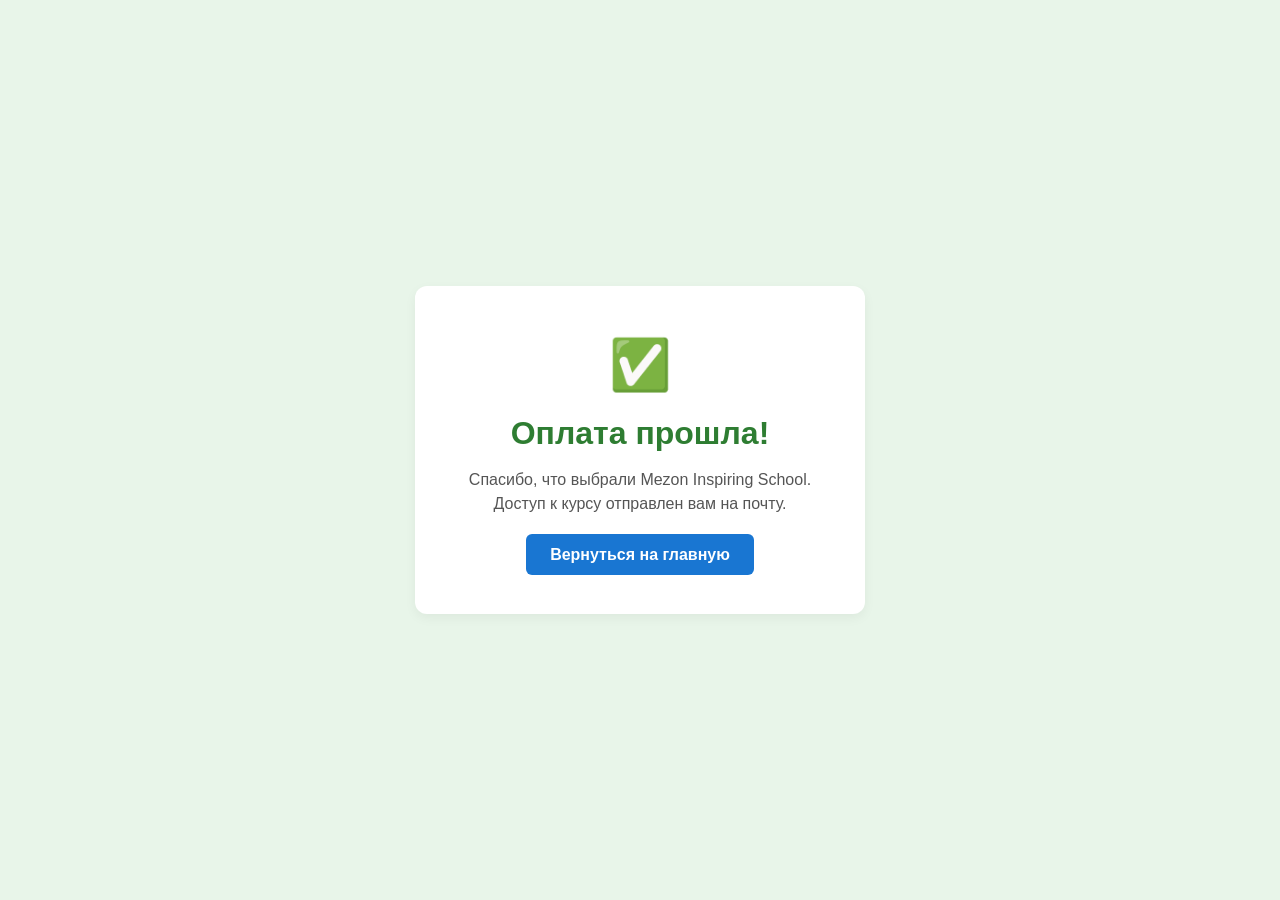
<file: payment-service/target/classes/templates/success.html>
<!DOCTYPE html>
<html xmlns:th="http://www.thymeleaf.org">
<head>
    <title>Успешная оплата</title>
    <style>
        body { font-family: sans-serif; display: flex; justify-content: center; align-items: center; height: 100vh; background-color: #e8f5e9; margin: 0; }
        .card { background: white; padding: 50px; border-radius: 12px; box-shadow: 0 4px 12px rgba(0,0,0,0.05); text-align: center; width: 350px; }
        h1 { color: #2e7d32; margin-bottom: 10px; }
        p { color: #555; line-height: 1.5; margin-bottom: 30px; }
        .btn { background-color: #1976d2; color: white; padding: 12px 24px; text-decoration: none; border-radius: 6px; font-weight: bold; }
        .icon { font-size: 50px; color: #2e7d32; margin-bottom: 20px; display: block; }
    </style>
</head>
<body>

<div class="card">
    <span class="icon">✅</span>
    <h1>Оплата прошла!</h1>
    <p>Спасибо, что выбрали Mezon Inspiring School.<br>Доступ к курсу отправлен вам на почту.</p>
    <a href="/" class="btn">Вернуться на главную</a>
</div>

</body>
</html>
</file>
